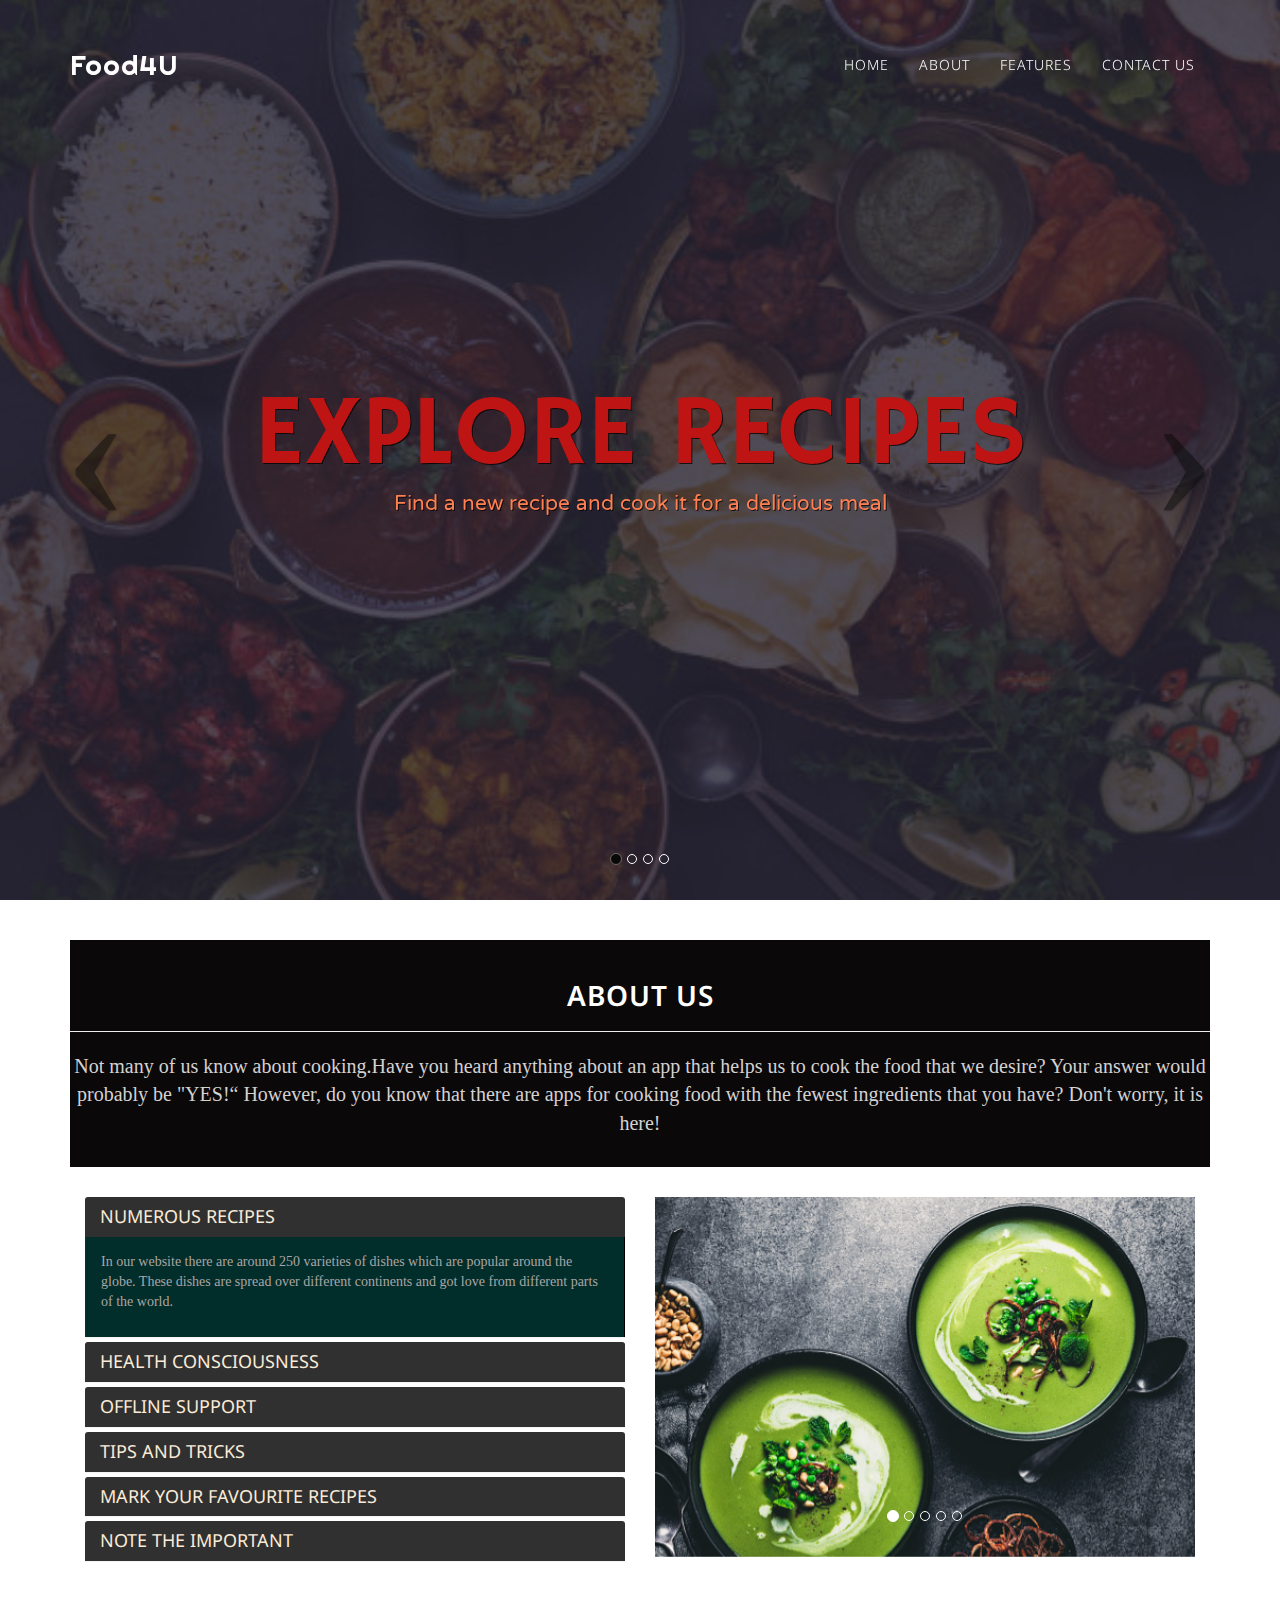
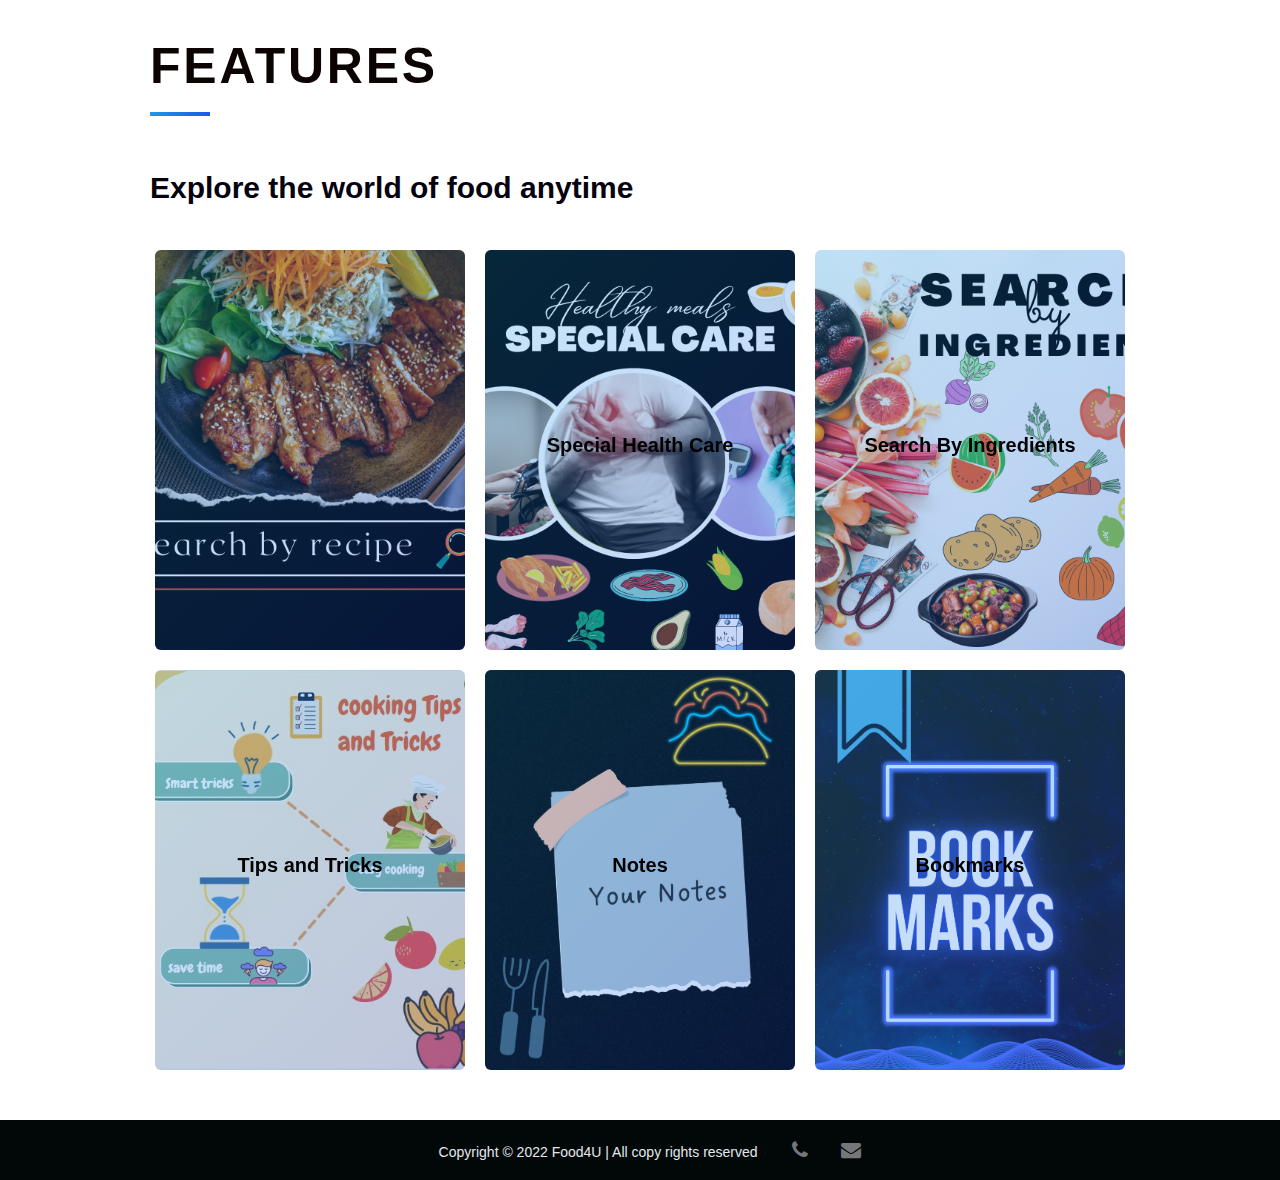
<file: Food4U/Food4U/index.html>
<!DOCTYPE html>
<html>

<head>

    <meta charset="utf-8">
    <meta http-equiv="X-UA-Compatible" content="IE=edge">
    <meta name="viewport" content="width=device-width, initial-scale=1">
    <meta name="description" content="">
    <meta name="author" content="">

    <title>Food4U</title>

	<link href="css/style.css" rel="stylesheet">
    <link href="css/bootstrap.min.css" rel="stylesheet">
    <link href="https://maxcdn.bootstrapcdn.com/font-awesome/4.6.3/css/font-awesome.min.css" rel="stylesheet">
    <link rel='shortcut icon' type='image/x-icon' href='images/logo1.png' />
    <link rel="stylesheet" href="https://cdnjs.cloudflare.com/ajax/libs/font-awesome/4.7.0/css/font-awesome.min.css">
	<link href='https://fonts.googleapis.com/css?family=Noto+Sans' rel='stylesheet' type='text/css'>
	<link href='https://fonts.googleapis.com/css?family=Righteous' rel='stylesheet' type='text/css'>
	<link href='https://fonts.googleapis.com/css?family=PT+Sans' rel='stylesheet' type='text/css'>
	<link href='https://fonts.googleapis.com/css?family=Hammersmith+One' rel='stylesheet' type='text/css'>
	<link href='https://fonts.googleapis.com/css?family=NTR' rel='stylesheet' type='text/css'>
	<link rel="icon" type="image/x-icon" href="images/logo1.png">
</head>

<body style="background-image: url('bgim.png');background-repeat: no-repeat;background-size: cover;">

    <!-- Navigation -->
    <nav class="navbar navbar-default navbar-fixed-top" role="navigation">
        <div class="container">
            <!-- Brand and toggle get grouped for better mobile display -->
            <div class="navbar-header">
                <button type="button" class="navbar-toggle" data-toggle="collapse" data-target="#bs-example-navbar-collapse-1">
                    <span class="sr-only">Toggle navigation</span>
                    <span class="icon-bar"></span>
                    <span class="icon-bar"></span>
                    <span class="icon-bar"></span>
                </button>
                <a class="navbar-brand" href="index.html">Food4U</a>
            </div>
            <!-- Collect the nav links, forms, and other content for toggling -->
            <div class="collapse navbar-collapse" id="bs-example-navbar-collapse-1">
                <ul class="nav navbar-nav">
                    <li>
                        <a href="#mainCarousel">Home</a>
                    </li>
                    <li>
                        <a href="#about">About</a>
                    </li>
                    <li>
                        <a href="#features">Features</a>
                    </li>
                    <li>
                        <a href="#contact">Contact Us</a>
                    </li>
                </ul>
            </div>
            <!-- /.navbar-collapse -->
        </div>
        <!-- /.container -->
    </nav>

    <style>
    
    	.navbar-default {
    		background-color: transparent;
    		border-color: transparent;
    		-webkit-transition: all 0.5s ease 0s;
  			-o-transition: all 0.5s ease 0s;
  			transition: all 0.5s ease 0s;
    	}
    	
    	.navbar-nav { 
    		margin-top: 40px;
    		float: right;
    	}
    	
    	@media screen and (max-width: 767px) {
    	.navbar-nav {
    		float: none;
    		text-align: center;
    		background: rgba(245, 113, 159, 0.756);
    	}
    	}
    	
    	.navbar-default .navbar-brand {
    		margin-top: 40px;
    		font-size: 28px;
    		font-family: 'Righteous', cursive;
    		color: rgb(255, 255, 255);
    		letter-spacing: 1px;
			transition: all;
    		-moz-transition:color .5s ease-in;
   			-o-transition:color .5s ease-in;
    		-webkit-transition:color .5s ease-in;
    	}
    	
    	.navbar-default .navbar-brand span {
    		color: #040505;
			transition: all;
    		-moz-transition:color .5s ease-in;
   			-o-transition:color .5s ease-in;
    		-webkit-transition:color .5s ease-in;
    	}
    	
    	@media screen and (max-width: 400px) {
    	.navbar-default .navbar-brand {
    		font-size: 22px;
    	}
    	}
    	
    	.navbar-default .navbar-brand:hover, .navbar-default .navbar-brand span:hover {
    		color: #060404;
    	}
    	
    	.navbar-default .navbar-nav>li>a {
    		color: #fff;
    		font-size: 14px;
    		font-family: 'Noto Sans', sans-serif;
    		text-transform: uppercase;
    		letter-spacing: 1px;
    	}
    	
    	.navbar-default .navbar-nav>li>a:hover {
    		color: #e3e9ed;
    	}
    	
    	.navbar-default .navbar-nav>li>a:focus {
    		color: #e7f2fa;
    	}
    	
    	.navbar-default .navbar-toggle {
    		margin-top: 40px;
    		border: none;
    	}
    	
		.navbar-default .navbar-toggle:focus, .navbar-default .navbar-toggle:hover {
			background: none;
		}
    	
    	.navbar-default .navbar-toggle .icon-bar {
    		height: 4px;
    		width: 28px;
    		background: #050606;
		}
    	
    	.navbar-default.shrink {
    		background:rgba(10, 10, 10, 0.8)
		}
		
		.navbar-default.shrink .navbar-nav {
			margin-top: 20px;
			margin-bottom: 10px;
		}
		
		.navbar-default.shrink .navbar-brand {
			margin-top: 20px;
		}
		
		.navbar-default.shrink .navbar-toggle {
			margin-top: 25px;
		}

    
    </style>

    <!-- Full Page Image Background Carousel Header -->
    <header id="mainCarousel" class="carousel slide">
        <!-- Indicators -->
        <ol class="carousel-indicators">
            <li data-target="#mainCarousel" data-slide-to="0" class="active"></li>
            <li data-target="#mainCarousel" data-slide-to="1"></li>
            <li data-target="#mainCarousel" data-slide-to="2"></li>
			<li data-target="#mainCarousel" data-slide-to="3"></li>
        </ol>

        <!-- Wrapper for Slides -->
        <div class="carousel-inner">
            <div class="item active">
            <div class="slider_overlay"></div>
                <!-- Set the first background image using inline CSS below. -->
                <div class="fill" style="background-image:url('images/pic1.jpg');">
                    <div class="hero">
                        <hgroup>
                            <h1>Explore Recipes</h1>
                            <h3 style="color:coral">Find a new recipe and cook it for a delicious meal </h3>
                        </hgroup>
                    </div>
                </div>
            </div>
            <div class="item" style="font-family:cursive;">

            <div class="slider_overlay"></div>
                <!-- Set the second background image using inline CSS below. -->
                <div class="fill" style="background-image:url('images/pic2.webp'); font-family:cursive;">
                    <div class="hero">
                        <hgroup>
                            <h1>Find your perfect "MEAL"</h1>
                            <h3 style="color:coral;">You can find the meals that suits your medical issue.</h3>
                        </hgroup>
                    </div>
                </div>
            </div>
            <div class="item">    
            <div class="slider_overlay"></div>
                <!-- Set the third background image using inline CSS below. -->
                <div class="fill" style="background-image:url('images/pic3.jpg');">
                    <div class="hero">
                        <hgroup>
                            <h1>Work Offline</h1>
                            <h3 style="color:coral">There are the selected recipes for you which you can view it even when you are offline.</h3>
                        </hgroup>
                    </div>
                </div>
            </div>
			<div class="item">    
				<div class="slider_overlay"></div>
					<!-- Set the third background image using inline CSS below. -->
					<div class="fill" style="background-image:url('images/pic4.webp');">
						<div class="hero">
							<hgroup>
								<h1>Find Tips</h1>
								<h3 style="color:coral">There are many interesting Tips awaiting for you come and explore.</h3>
							</hgroup>
						</div>
					</div>
				</div>
        </div>

        <!-- Controls -->
        <a class="left carousel-control" href="#mainCarousel" data-slide="prev">
            <span class="icon-prev"></span>
        </a>
        <a class="right carousel-control" href="#mainCarousel" data-slide="next">
            <span class="icon-next"></span>
        </a>

    </header>
    
    <div id="about">
    	<div class="container">
    		<div class="text" style="background-color:rgb(10, 8, 8);">
				<br>
    			<h2 style="color:white;">About Us</h2>
				<hr>
    			<p style="color: rgb(212, 209, 209); font-size:20px;font-family:cursive;">Not many of us know about cooking.Have you heard anything about an app that helps us to cook the food that we desire? Your answer would probably be "YES!“
					 However, do you know that there are apps for cooking food with the fewest ingredients that you have? Don't worry,
													it is here! </p>
													<br>
			</div>

        <div class="col-md-6">
            <!-- begin panel group -->
            <div class="panel-group" id="accordion" role="tablist" aria-multiselectable="true">
                
				
                <!-- panel 1 -->
                <div class="panel panel-default">
                    <!--wrap panel heading in span to trigger image change as well as collapse -->
                    <span class="side-tab" data-target="#tab1" data-toggle="tab" role="tab" aria-expanded="false">
                        <div class="panel-heading" role="tab" id="headingOne"data-toggle="collapse" data-parent="#accordion" href="#collapseOne" aria-expanded="true" aria-controls="collapseOne">
                            <h4 class="panel-title" style="color:antiquewhite">Numerous Recipes</h4>
                        </div>
                    </span>
                    
                    <div style="background-color:rgb(1, 46, 43);color: #35354a;"id="collapseOne" class="panel-collapse collapse in" role="tabpanel" aria-labelledby="headingOne">
                        <div class="panel-body">
                        <!-- Tab content goes here -->
                        <p style="font-family:cursive;">In our website there are around 250 varieties of dishes which are popular around the globe.
						These dishes are spread over different continents and got love from different parts of the world.</p>
					</div>
                    </div>
                </div> 
            
                
                <!-- panel 2 -->
                <div class="panel panel-default"style="background-color:rgb(220, 130, 12);">
                    <!--wrap panel heading in span to trigger image change as well as collapse -->
                    <span class="side-tab" data-target="#tab2" data-toggle="tab" role="tab" aria-expanded="false">
                        <div class="panel-heading" role="tab" id="headingTwo" data-toggle="collapse" data-parent="#accordion" href="#collapseTwo" aria-expanded="false" aria-controls="collapseTwo">
                            <h4 style="color:antiquewhite;"class="panel-title collapsed">Health consciousness</h4>
                        </div>
                    </span>

                    <div style="background-color:rgb(12, 153, 144);;color: #35354a;"id="collapseTwo" class="panel-collapse collapse" role="tabpanel" aria-labelledby="headingTwo">
                        <div class="panel-body">
                        <!-- Tab content goes here -->
                        <p style="font-family:cursive;">We have categorised different dishes for different type of people having health issues such as diabetes, heart or BP problems,acidity or ulcers</p>
						<p style="font-family:cursive;">we care for your disorders.</p>
						</div>
                    </div>
                </div>
                <!-- / panel 3 -->
                <div class="panel panel-default">
                    <!--wrap panel heading in span to trigger image change as well as collapse -->
                    <span class="side-tab" data-target="#tab3" data-toggle="tab" role="tab" aria-expanded="false">
                        <div class="panel-heading" role="tab" id="headingThree"  class="collapsed" data-toggle="collapse" data-parent="#accordion" href="#collapseThree" aria-expanded="false" aria-controls="collapseThree">
                            <h4 class="panel-title" style="color:antiquewhite;">Offline support</h4>
                        </div>
                    </span>

                        <div style="background-color:rgb(1, 46, 43);color: #35354a;"id="collapseThree" class="panel-collapse collapse" role="tabpanel" aria-labelledby="headingThree"style="background-color:rgb(220, 130, 12);">
                          <div class="panel-body">
                          <!-- tab content goes here -->
                        <p style="font-family:cursive;"> Don't worry about your poor net connection.You can enjoy our services even in offline.</p>
						</div>
                        </div>
                 </div>
                <!--  panel 4 -->
                <div class="panel panel-default">
                    <!--wrap panel heading in span to trigger image change as well as collapse -->
                    <span class="side-tab" data-target="#tab4" data-toggle="tab" role="tab" aria-expanded="false">
                        <div class="panel-heading" role="tab" id="headingThree"  class="collapsed" data-toggle="collapse" data-parent="#accordion" href="#collapseFour" aria-expanded="false" aria-controls="collapseFour">
                            <h4 class="panel-title" style="color:antiquewhite;">Tips And Tricks</h4>
                        </div>
                    </span>

                        <div style="background-color:rgb(12, 153, 144);;color: #35354a;"id="collapseFour" class="panel-collapse collapse" role="tabpanel" aria-labelledby="headingFour"style="background-color:rgb(220, 130, 12);">
                          <div class="panel-body">
                          <!-- tab content goes here -->
                        <p style="font-family:cursive;">In our website we have a lot of cooking tips that makes your cooking easier. There are a lot of tips related to preserving item, tricks to cook fast etc..</p>
						</div>
                        </div>
                 </div>
            	<!--  panel 5 -->
                <div class="panel panel-default">
                    <!--wrap panel heading in span to trigger image change as well as collapse -->
                    <span class="side-tab" data-target="#tab5" data-toggle="tab" role="tab" aria-expanded="false">
                        <div class="panel-heading" role="tab" id="headingThree"  class="collapsed" data-toggle="collapse" data-parent="#accordion" href="#collapseFive" aria-expanded="false" aria-controls="collapseFive">
                            <h4 class="panel-title" style="color:antiquewhite;">Mark your favourite recipes</h4>
                        </div>
                    </span>

                        <div style="background-color:rgb(1, 46, 43);color: #35354a;" id="collapseFive" class="panel-collapse collapse" role="tabpanel" aria-labelledby="headingFive"style="background-color:rgb(220, 130, 12);">
                          <div class="panel-body">
                          <!-- tab content goes here -->
                        <p style="font-family:cursive;">If you found any interesting dish that match your taste then bookmark it to view it later. Keep all your favourite recipes together to view any time.</p>
						</div>
                        </div>
                 </div>
				 <!--  panel 6 -->
				 <div class="panel panel-default">
                    <!--wrap panel heading in span to trigger image change as well as collapse -->
                    <span class="side-tab" data-target="#tab6" data-toggle="tab" role="tab" aria-expanded="false">
                        <div class="panel-heading" role="tab" id="headingThree"  class="collapsed" data-toggle="collapse" data-parent="#accordion" href="#collapseSix" aria-expanded="false" aria-controls="collapseSix">
                            <h4 class="panel-title" style="color:antiquewhite;">Note the important</h4>
                        </div>
                    </span>

                        <div style="background-color:rgb(12, 153, 144);color: #04040c;"id="collapseSix" class="panel-collapse collapse" role="tabpanel" aria-labelledby="headingSix"style="background-color:rgb(220, 130, 12);">
                          <div class="panel-body">
                          <!-- tab content goes here -->
                        <p style="font-family:cursive;color:rgb(223, 213, 213);">You can take notes of the things that you find important and can use it for future. </p>
						</div>
                        </div>
                 </div>
				 
				

			</div>
             </div> 
   	 		 <div class="col-md-6">
    			<div id="carousel" class="carousel slide" data-ride="carousel">
				<!-- Indicators -->
					<ol class="carousel-indicators">
			  			<li data-target="#carousel" data-slide-to="0" class="active"></li>
			    		<li data-target="#carousel" data-slide-to="1"></li>
			    		<li data-target="#carousel" data-slide-to="2"></li>
			    		<li data-target="#carousel" data-slide-to="3"></li>
			    		<li data-target="#carousel" data-slide-to="4"></li>
					</ol>
					<!-- Wrapper for slides -->
					<div class="carousel-inner">
			    		<div class="item active">
			    			<img src="images/teapic.jpg" alt="First slide">
			    		</div>
			    		
			    		<div class="item">
			    			<img src="images/notespc.jpg" alt="Third slide">
			    		</div>
			    		<div class="item">
			    			<img src="images/bookpic.jpg" alt="Second slide">
			    		</div>
			    		
			    		<div class="item">
			    			<img src="images/pic5.webp" alt="fifth slide">
			    		</div>
						<div class="item">
			    			<img src="images/collectpic.jpg" alt="fifth slide">
			    		</div>
					</div>
				</div>
			</div>
             
        </div>
    </div>
    
	<div class="content" id="features">
		<h1 class="heading " style="color:rgb(12, 3, 3); font-size: 50px;">FEATURES</h1>
		<hr>
		<hr>
		<b class="description" style="color:rgb(5, 2, 13);font-size:30px">Explore the world of food anytime</b>
		<a class="card" href="searchbyrecipe.html" style="color:#010b0b">
		  <div class="front" style="background-image: url(searchpic.jpg);object-fit:fill;">
			
		  </div>
		  <div class="back" style="background:linear-gradient(-90deg, rgb(202, 92, 32),rgb(187, 83, 38),rgb(197, 64, 3))">
			<div >
			  <p style="color:#010b0b;font-family: cursive;">Search your favorite Recipe just by knowing it's name. You can know the ingredients and the procedure to make it.</p>
      <div >
        
      </div>
			</div>
		  </div></a><a class="card" href="spcare.html" >
		  <div class="front" style="background-image: url(./healthc.png);">
			<p style="color:black;font-size:20px">Special Health Care</p>
		  </div>
		  <div class="back" style="background:linear-gradient(-90deg, rgb(202, 92, 32),rgb(187, 83, 38),rgb(197, 64, 3));">
			<div>
			  <b style="color:#010b0b;font-family: cursive;">If your are following a diet based on your medical condition, here you can find the one that suits your diet.</b>
        
			</div>
		  </div></a><a class="card" href="searchbyIng.html">
		  <div class="front" style="background-image: url(searchingr.png);">
			<p style="color:black;font-size:20px">Search By Ingredients</p>
		  </div>
		  <div class="back" style="background:linear-gradient(-90deg, rgb(202, 92, 32),rgb(187, 83, 38),rgb(197, 64, 3))">
			<div>
			  <b style="color:#010b0b;font-family: cursive;">If you have a few ingredients left and you doesn't know what to do. Don't worry this will help you with it. Just search the recipe by mentioning ingredients</b>
			</div>
		  </div></a><a class="card" href="tips.html">
		  <div class="front" style="background-image: url(tipscard.jpg)">
			<p style="color:black;font-size:20px">Tips and Tricks</p>
		  </div>
		  
		  <div class="back" style="background:linear-gradient(-90deg, rgb(202, 92, 32),rgb(187, 83, 38),rgb(197, 64, 3))">
			<div>
			  <p style="color:#010b0b;font-family: cursive;">we have many cooking tips that saves your food and also helps you to store different items for a long time with out spoiling.</b>
			</div>
		</div> 
	</a><a class="card" href="spcare.html" >
		<div class="front" style="background-image: url(./images/Notes.png);">
		  <p style="color:black;font-size:20px">Notes</p>
		</div>
		<div class="back" style="background:linear-gradient(-90deg, rgb(202, 92, 32),rgb(187, 83, 38),rgb(197, 64, 3))">
		  <div>
			<p style="color:#010b0b;font-family: cursive;"> Make a note of the things that you feel important.And view it anytime.</p>
	  
		  </div>
		</div>
	</a><a class="card" href="spcare.html" >
		<div class="front" style="background-image: url(./images/Bookmarks.png);">
		  <p style="color:black;font-size:20px">Bookmarks</p>
		</div>
		<div class="back" style="background:linear-gradient(-90deg, rgb(202, 92, 32),rgb(187, 83, 38),rgb(197, 64, 3))">
		  <div>
			<b style="color:#010b0b;font-family: cursive;">Mark the recipe that you find important and review it when ever you need And enjoy your favourite dish any time.</b>
	  
		  </div>
		</div>
    
	</div>
	</div>
    <div class="footer" style="padding-top:20px;">
		<a  style="color:#e3e9ed;">Copyright &copy; 2022 Food4U | All copy rights reserved</a>
		<a href="tel:7569685795" style="padding-left:30px"><i class="fa fa-phone" style="font-size:20px;color: #747779;"></i></a>
		<a href="mailto:ucs20345@rmd.ac.in" style="padding-left:30px"><i class="fa fa-envelope" style="font-size:20px;color: #747779;"></i></a>
	</div>


    <!-- jQuery -->
    <script src="js/jquery.js"></script>

    <!-- Bootstrap Core JavaScript -->
    <script src="js/bootstrap.min.js"></script>
    
    <script src="js/jquery.isotope.js"></script>
    
    <script src="js/jquery.scrollUp.min.js"></script>
    
    
	<script type="text/javascript">
	
	$('a[href^="#"]').on('click', function(event) {
    	var target = $(this.getAttribute('href'));
    	if( target.length ) {
       		event.preventDefault();
        	$('html, body').stop().animate({
            	scrollTop: target.offset().top
        	}, 1000);
    	}
	});

	</script>
    
    
    <!-- Navbar Change on Scroll -->
	<script type="text/javascript">
		$(function(){
 		var shrinkHeader = 100;
  		$(window).scroll(function() {
    		var scroll = getCurrentScroll();
      		if ( scroll >= shrinkHeader ) {
           		$('.navbar-default').addClass('shrink');
        	}
       		else {
            	$('.navbar-default').removeClass('shrink');
        	}
  		});
		function getCurrentScroll() {
    		return window.pageYOffset || document.documentElement.scrollTop;
    	}
	});

	</script>    


	<!-- Portfolio Isotope Settings -->
	<script type="text/javascript">

	$(window).load(function(){
  
  
 	 var $container = $('.portfolioContainer'),
     	$body = $('body'),
     	colW = 375,
      	columns = null;

  
  	$container.isotope({
    // disable window resizing
    	resizable: true,
   	 	masonry: {
        columnWidth: colW
    	}
  	});
  
  	$(window).smartresize(function(){
    // check if columns has changed
    	var currentColumns = Math.floor( ( $body.width() -30 ) / colW );
    	if ( currentColumns !== columns ) {
      	// set new column count
      	columns = currentColumns;
      	// apply width to container manually, then trigger relayout
      	$container.width( columns * colW )
        	.isotope('reLayout');
    	}
    
  	}).smartresize(); // trigger resize to set container width
  	$('.portfolioFilter a').click(function(){
        	$('.portfolioFilter .current').removeClass('current');
        	$(this).addClass('current');
 
        	var selector = $(this).attr('data-filter');
        	$container.isotope({
			
            filter: selector,
         });
        	 return false;
   	 	});
  
	});

	</script>
	
	
	<!-- Scroll To Top Settings -->
    <script type="text/javascript">
    
    $(function () {
  		$.scrollUp({
    		scrollName: 'scrollUp', // Element ID
    		topDistance: '300', // Distance from top before showing element (px)
    		topSpeed: 600, // Speed back to top (ms)
    		animation: 'fade', // Fade, slide, none
    		animationInSpeed: 200, // Animation in speed (ms)
    		animationOutSpeed: 200, // Animation out speed (ms)
    		activeOverlay: false, // Set CSS color to display scrollUp active point, e.g '#00FFFF'
    		scrollImg: true,
  		});
	});
    
    </script>

	
</body>

</html>
</file>
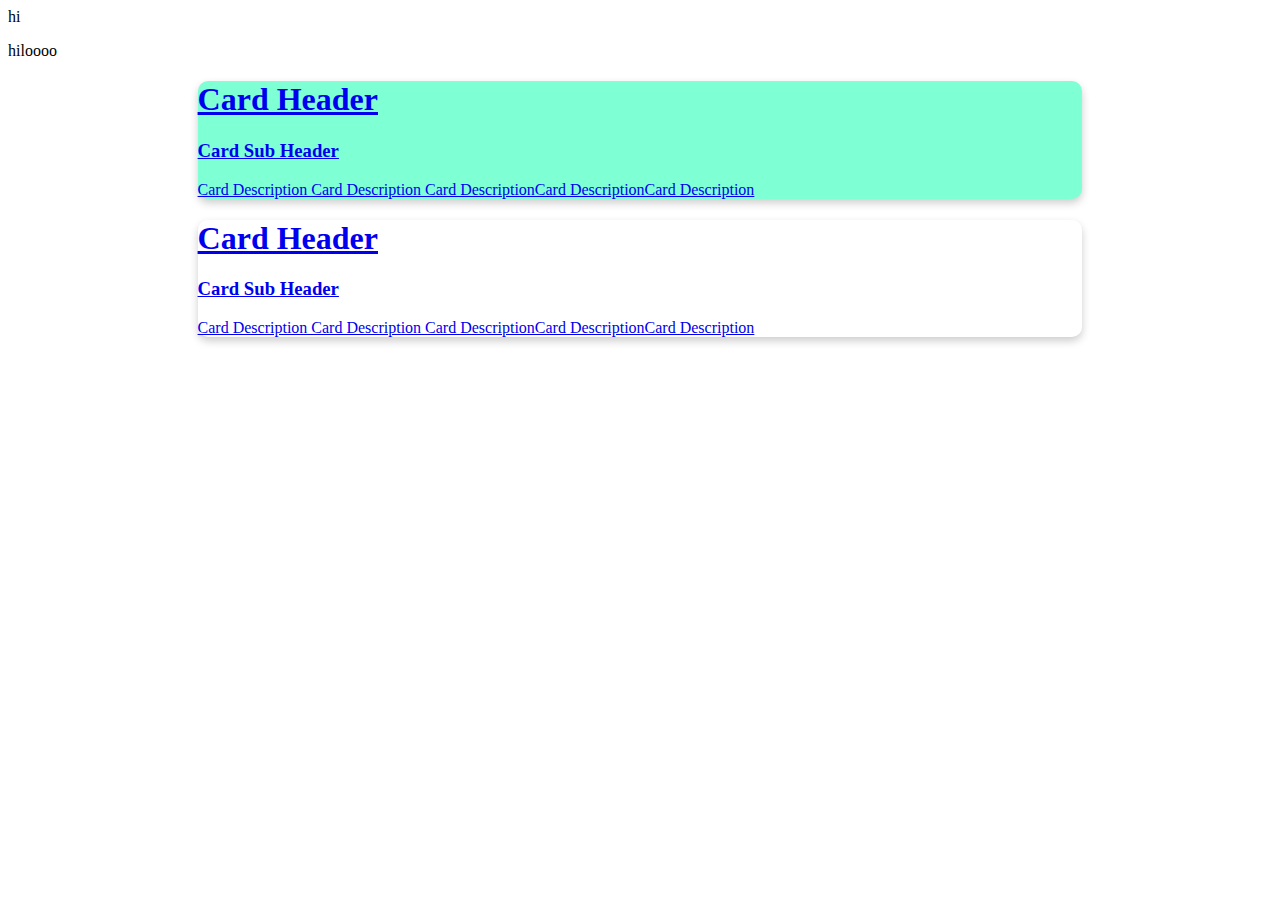
<file: Food4U/Food4U/fun.html>
<!DOCTYPE html>
<html>
    <head>
        hi
        <link  href="fun.css" rel="stylesheet">
    </head>
    <body>
    
            
        
        <p>hiloooo</p>
        <div class="control-width">
            <a href="your-link-bio">
              <div class="card">
              <h1>Card Header</h1>
              <h3>Card Sub Header</h3>
              <p>Card Description Card Description Card DescriptionCard DescriptionCard Description<p>
              </div>
            </a>
          </div>
        
        
         <a href="your-link-bio">
           <div class="card2">
             <h1>Card Header</h1>
             <h3>Card Sub Header</h3>
             <p>Card Description Card Description Card DescriptionCard DescriptionCard Description<p>
           </div>
         </a>
        </div>
    </body>
</html>
</file>
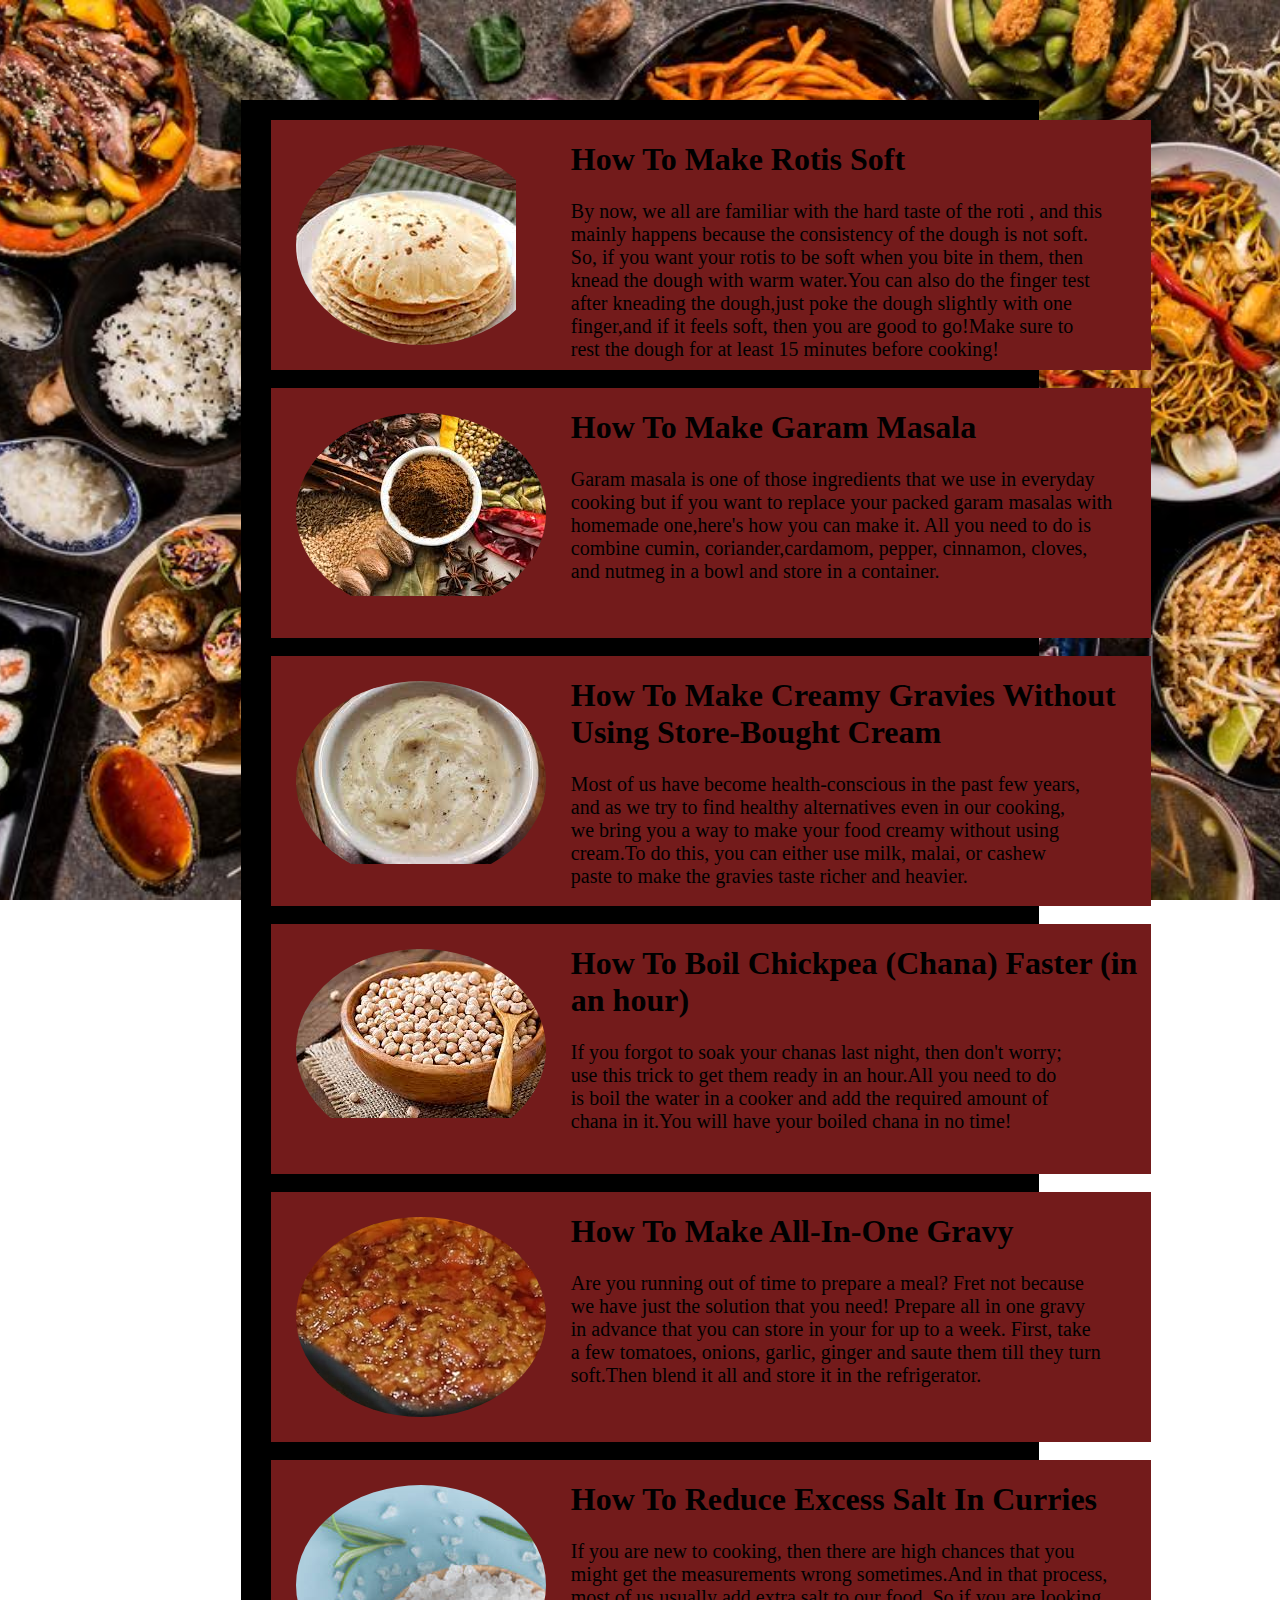
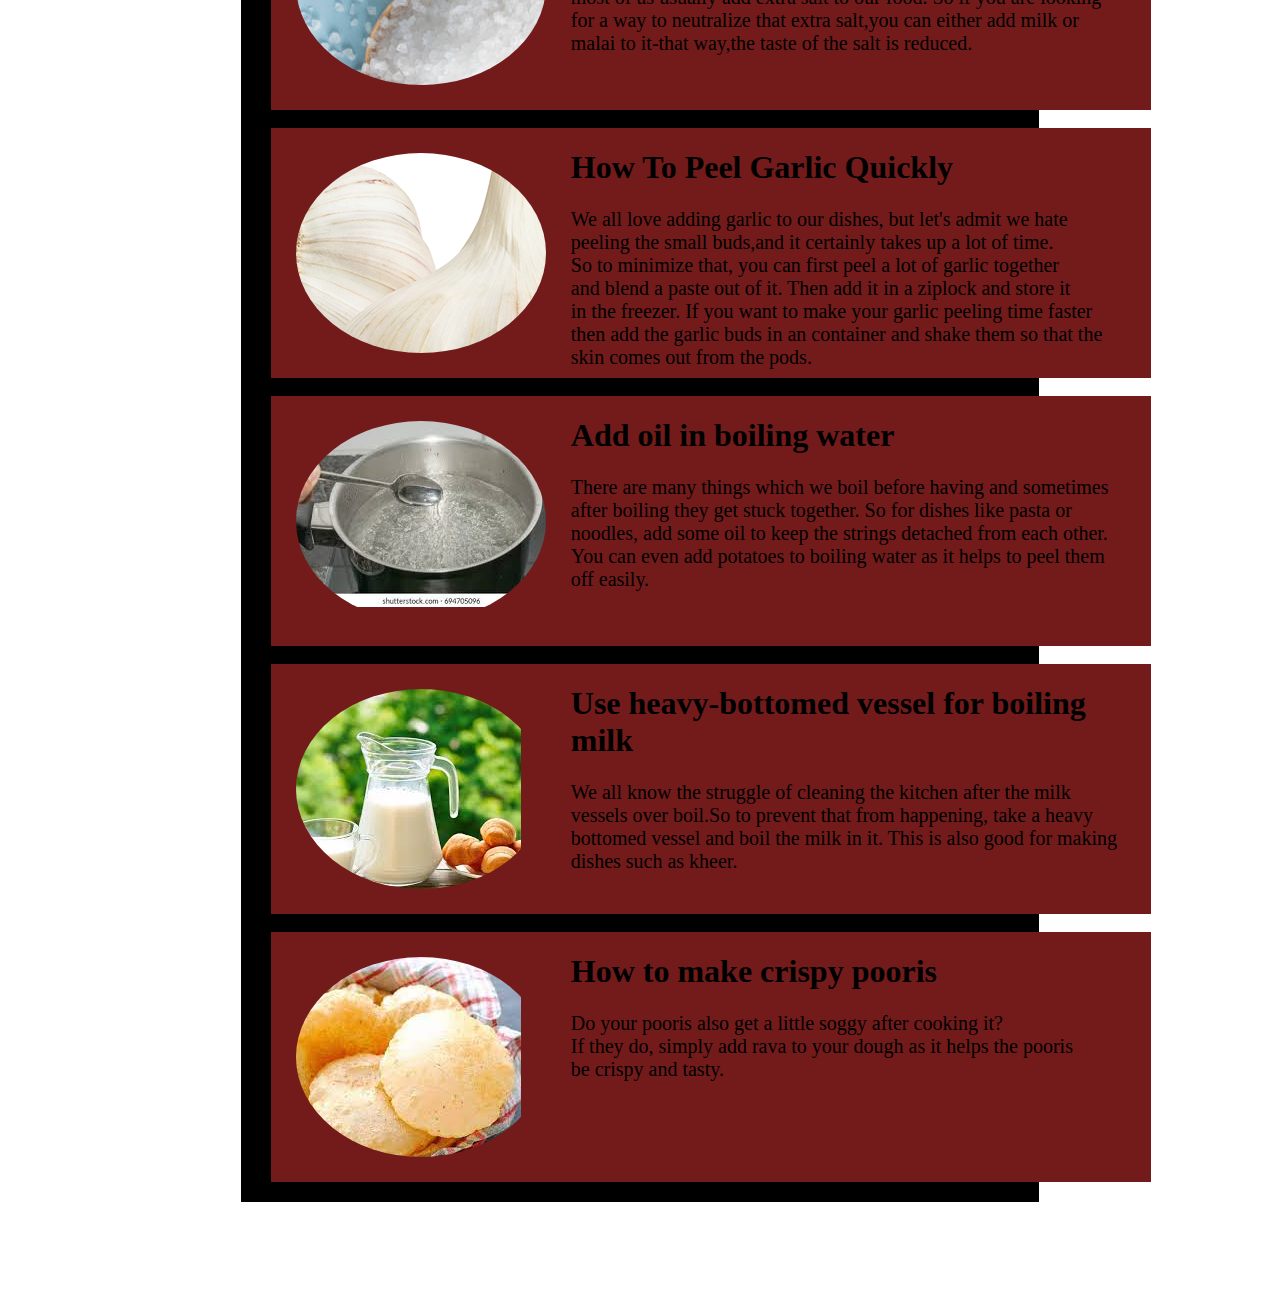
<file: Food4U/Food4U/tips.html>
<!DOCtype html>
<html>
    <head>
        <meta charset="utf-8">
        <title>Food4U</title>
        <link rel="icon" type="image/x-icon" href="images/logo1.png">
        <style>
            html{
                background:url(image/hloooo.jpg)no-repeat center center fixed;
                -webkit-background-size:cover;
                -moz-background-size:cover;
                background-size:cover;
            }
        </style>
        <link rel="stylesheet" href="tips.css">
    </head>
    <body>
        <div class="container">
            <div class="box">
                <div class="circle circle1">
                    <img src="image/rotii.jpg">   
            </div>
                <div>
                    <h1>How To Make Rotis Soft</h1>
                <p style="font-size:20px;font-family:geogeria">By now, we all are familiar with the hard taste of the roti , and this<br>
                     mainly happens because the consistency of the dough is not soft.<br>
                     So, if you want your rotis to be soft when you bite in them, then <br>
                     knead the dough with warm water.You can also do the finger test <br>
                     after kneading the dough,just poke the dough slightly with one<br>
                     finger,and if it feels soft, then you are good to go!Make sure to<br> 
                     rest the dough for at least 15 minutes before cooking!</p>
                </div>
        </div>
            <br>
            <div class="box">
                <div class="circle circle1">
                    <img src="image/masala.jpg">   
            </div>
                <div>
                    <h1>How To Make Garam Masala</h1>
                <p style="font-size:20px;font-family:geogeria">Garam masala is one of those ingredients that we use in everyday<br> 
                    cooking but if you want to replace your packed garam masalas with<br>
                     homemade one,here's how you can make it. All you need to do is<br>
                     combine cumin, coriander,cardamom, pepper, cinnamon, cloves,<br>
                     and nutmeg in a bowl and store in a container. </p>
                </div>
        </div>
        <br>
            <div class="box">
                <div class="circle circle1">
                <img src="image/creamygravy.jpg">
            </div>
            <div>
                <h1>How To Make Creamy Gravies Without Using Store-Bought Cream</h1>
                <p style="font-size:20px;font-family:geogeria">
                    Most of us have become health-conscious in the past few years,<br> 
                    and as we try to find healthy alternatives even in our cooking,<br>
                    we bring you a way to make your food creamy without using <br>
                    cream.To do this, you can either use milk, malai, or cashew<br>
                    paste to make the gravies taste richer and heavier.
                </p>
            </div>
        </div>
            <br>
            <div class="box">
                <div class="circle circle1">
                <img src="image/chana.jpg">
            </div>
            <div>
                <h1>How To Boil Chickpea (Chana) Faster (in an hour)</h1>
                <p style="font-size:20px;font-family:geogeria">
                    If you forgot to soak your chanas last night, then don't worry; <br>
                    use this trick to get them ready in an hour.All you need to do<br>
                    is boil the water in a cooker and add the required amount of<br>
                    chana in it.You will have your boiled chana in no time!
                </p>
            </div>
        </div>
            <br>
            <div class="box">
                <div class="circle circle1">
                    <img src="image/mixedgravy.jpg">
                </div>
                <div>
                    <h1> How To Make All-In-One Gravy</h1>
                    <p style="font-size:20px;font-family:geogeria">Are you running out of time to prepare a meal? Fret not because<br> 
                        we have just the solution that you need! Prepare all in one gravy<br>
                          in advance that you can store in your for up to a week. First, take<br> 
                          a few tomatoes, onions, garlic, ginger and saute them till they turn<br> 
                          soft.Then blend it all and store it in the refrigerator.</p>
                </div>
            </div>
            <br>
            <div class="box">
                <div class="circle circle1">
                    <img src="image/salt1.jpg">
                </div>
                <div>
                    <h1>How To Reduce Excess Salt In Curries</h1>
                    <p style="font-size:20px;font-family:geogeria">If you are new to cooking, then there are high chances that you <br>
                        might get the measurements wrong sometimes.And in that process,<br>
                        most of us usually add extra salt to our food. So if you are looking <br>
                        for a way to neutralize that extra salt,you can either add milk or <br>
                        malai to it-that way,the taste of the salt is reduced.</p>
                </div>
            </div>
            <br>
            <div class="box">
                <div class="circle circle1">
                    <img src="image/garlic1.png">
                </div>
                <div>
                    <h1>
                        How To Peel Garlic Quickly
                    </h1>
                    <p style="font-size:20px;font-family:geogeria">
                        We all love adding garlic to our dishes, but let's admit we hate<br>
                         peeling the small buds,and it certainly takes up a lot of time.<br>
                          So to minimize that, you can first peel a lot of garlic together<br>
                           and blend a paste out of it. Then add it in a ziplock and store it<br> 
                           in the freezer. If you want to make your garlic peeling time faster<br>
                           then add the garlic buds in an container and shake them so that the<br> 
                           skin comes out from the pods. 
                    </p>
                </div>
            </div>
            <br>
            <div class="box">
                <div class="circle circle1">
                    <img src="image/oilwater.jpg">
                </div>
                <div>
                    <h1>Add oil in boiling water</h1>
                    <p style="font-size:20px;font-family:geogeria">
                        There are many things which we boil before having and sometimes<br>
                         after boiling they get stuck together. So for dishes like pasta or <br>
                         noodles, add some oil to keep the strings detached from each other.<br> 
                         You can even add potatoes to boiling water as it helps to peel them <br>
                         off easily.
                    </p>
                </div>
            </div>
            <br>
            <div class="box">
                <div class="circle circle1">
                    <img src="image/milk1.jpg">
                </div>
                <div>
                    <h1>Use heavy-bottomed vessel for boiling milk</h1>
                    <p style="font-size:20px;font-family:geogeria">
                        We all know the struggle of cleaning the kitchen after the milk<br>
                        vessels over boil.So to prevent that from happening, take a heavy bottomed vessel and boil the milk 
                         in it. This is also good for making dishes such as kheer.
                    </p>
                </div>
            </div>
            <br>
            <div class="box">
                <div class="circle circle1">
                <img src="image/poori.jpg">
            </div>
            <div>
                <h1>
                    How to make crispy pooris
                </h1>
                <p style="font-size:20px;font-family:geogeria">Do your pooris also get a little soggy after cooking it?<br> 
                    If they do, simply add rava to your dough as it helps the pooris<br>
                     be crispy and tasty.</p>
            </div>
        </div>
        </div>
    </body>
</html>
</file>
<file: Food4U/Food4U/css/style.css>
html,
body {
    height: 100%;
}

body {
	overflow-x: hidden;
}

#scrollUp {
  bottom: 20px;
  right: 20px;
  width: 38px; /* Width of image */
  height: 38px; /* Height of image */
  background: url(../images/top.avif) no-repeat;
}


/******** Slider ********/

.carousel, .item, .active {
    height: 100%;
}

.carousel-inner {
    height: 100%;
}

.fill {
    width: 100%;
    height: 100%;
    background-position: center;
    -webkit-background-size: cover;
    -moz-background-size: cover;
    background-size: cover;
    -o-background-size: cover;
}


#mainCarousel .slider_overlay {
    background: none repeat scroll 0 0 #252333;
    height: 100%;
    opacity: 0.8;
    position: absolute;
    right: 0;
    top: 0;
    width: 100%;
    z-index: 0;
}

#mainCarousel .hero {
    position: relative;
    top: 50%;
    left: 50%;
    z-index: 1000;
    color: rgb(190, 20, 20);
    text-align: center;
    padding: 0 13%;
    font-family: 'NTR', sans-serif;
    text-shadow: 1px 1px 0 rgba(0, 0, 0, .75);
    -webkit-transform: translate3d(-50%, -50%, 0);
    -moz-transform: translate3d(-50%, -50%, 0);
    -ms-transform: translate3d(-50%, -50%, 0);
    -o-transform: translate3d(-50%, -50%, 0);
    transform: translate3d(-50%, -50%, 0);
}

#mainCarousel .hero h1 {
    font-size: 100px;
    margin: 0;
    padding: 0;
    font-family: 'Hammersmith One', sans-serif;
    text-transform: uppercase;
}

#mainCarousel .hero h3 {
    font-size: 26px;
    margin: 0;
    padding: 0;
}

#mainCarousel .hero button {
	margin-top: 30px;
	background: #060606;
	font-size: 20px;
	padding: 10px 20px;
	outline: none;
}

#mainCarousel .carousel-indicators {
	position: absolute;
	z-index: 1000;
}

#mainCarousel .carousel-control {
	position: absolute;
	z-index: 1000;
}

#mainCarousel .carousel-control.left {
	background-image: none;
}

#mainCarousel .carousel-control.right {
	background-image: none;
}

@media screen and (min-width: 768px) {
#mainCarousel .carousel-control .icon-next, #mainCarousel .carousel-control .icon-prev {
    width: 200px;
    height: 200px;
    margin-top: -100px;
    font-size: 200px;
    margin-right: -100px;
    margin-left: -100px;
    color: #070808;
}
}

#mainCarousel .carousel-indicators .active {
    background: #080808;
    border: 1px solid #676869; 
}


/******** Media Queries ********/

@media screen and (max-width: 1071px) {
#mainCarousel .hero h1 {
	font-size: 70px;
}
}

@media screen and (max-width: 938px) {
#mainCarousel .hero h1 {
	font-size: 60px;
}
}

@media screen and (max-width: 799px) {
#mainCarousel .hero h1 {
	font-size: 60px;
}
}

@media screen and (max-width: 799px) {
#mainCarousel .hero h3 {
	font-size: 22px;
}
}

@media screen and (max-width: 608px) {
#mainCarousel .hero h1 {
	font-size: 50px;
}
}

@media screen and (max-width: 608px) {
#mainCarousel .hero h3 {
	font-size: 20px;
}
}

@media screen and (max-width: 507px) {
#mainCarousel .hero h1 {
	font-size: 45px;
}
}

@media screen and (max-width: 507px) {
#mainCarousel .hero h3 {
	font-size: 18px;
}
}

@media screen and (max-width: 400px) {
#mainCarousel .hero h1 {
	font-size: 40px;
}
}

@media screen and (max-width: 400px) {
#mainCarousel .hero h3 {
	font-size: 16px;
}
}

/******** About Section ********/

#about {
	padding-top: 40px;
	padding-bottom: 40px;
}

#about .text h2 {
	font-size: 28px;
	text-transform: uppercase;
	font-family: 'Noto Sans', sans-serif;
	letter-spacing: 1px;
	font-weight: 600;
	text-align: center;
}

#about .text p {
	text-align: center;
	font-family: 'PT Sans', sans-serif;
	font-size: 16px;
}

#about .panel-group {
	margin-top: 30px;
}

#about .panel-heading:hover {
    cursor:pointer;
}

#about .panel-heading {
    -webkit-touch-callout: none;
    -webkit-user-select: none;
    -khtml-user-select: none;
    -moz-user-select: none;
    -ms-user-select: none;
    user-select: none;    
}

#about .side-tab:hover {
     cursor: pointer;
}
    
#about .panel.panel-default {
     border: none;
     box-shadow:blanchedalmond;
     border-bottom-right-radius: 0px;
     border-bottom-left-radius: 0px;
        
}

#about .panel-heading {
     border: none;
     background-color: rgb(49, 48, 48);
     color: rgb(132, 13, 13);
}

#about .panel-title {
    font-weight: 400;
    font-size: 18px;
    text-transform: uppercase;
    color: #070808;
    font-family: 'Noto Sans', sans-serif;
}
 
#about .panel-body {
	border-right: 1px solid #000001;
	border-left: 1px solid #282827d4;
	font-family: 'PT Sans', sans-serif;
  color:rgb(171, 165, 165);
}     

#about #carousel {
	margin-top: 30px;
	position: relative;
	display: block;
}

#about #carousel .item img {
	width: 100%;
}


/******** Features Section ********/




/* no transition on .isotope container */

.isotope .isotope-item {
  /* change duration value to whatever you like */
  -webkit-transition-duration: 0.6s;
     -moz-transition-duration: 0.6s;
          transition-duration: 0.6s;
}

.isotope .isotope-item {
  -webkit-transition-property: -webkit-transform, opacity;
     -moz-transition-property:    -moz-transform, opacity;
          transition-property:         transform, opacity;
}

/******** Footer ********/


.footer {
	margin-top: 20px;
  	width: 100%;
  	height: 60px;
  	background-color:rgb(2, 7, 8);
  	text-align: center;
}

.footer .text-muted {
	padding: 20px;
	margin: 0px;
	color: #fff;
}
html {
  font-size: 18px;
  line-height: 1.5;
  font-weight: 300;
  color: #333;
  font-family: "Nunito Sans", sans-serif;
}

body {
  margin: 0;
  padding: 0;
  height: 100vh;
  background-color: #ecf0f9;
  background-attachment: fixed;
}

.content {
  display: flex;
  margin: 0 auto;
  justify-content: center;
  align-items: center;
  flex-wrap: wrap;
  max-width: 1000px;
}

.heading {
  width: 100%;
  margin-left: 1rem;
  font-weight: 900;
  font-size: 1.618rem;
  text-transform: uppercase;
  letter-spacing: 0.1ch;
  line-height: 1;
  padding-bottom: 0.5em;
  margin-bottom: 1rem;
  position: relative;
}
.heading:after {
  display: block;
  content: "";
  position: absolute;
  width: 60px;
  height: 4px;
  background: linear-gradient(135deg, #1a9be6, #1a57e6);
  bottom: 0;
}

.description {
  width: 100%;
  margin-top: 0;
  margin-left: 1rem;
  margin-bottom: 3rem;
}

.card {
  color: inherit;
  cursor: pointer;
  width: calc(33% - 2rem);
  min-width: calc(33% - 2rem);
  height: 400px;
  min-height: 400px;
  perspective: 1000px;
  margin: 1rem;
  position: relative;
}
@media screen and (max-width: 800px) {
  .card {
    width: calc(50% - 2rem);
  }
}
@media screen and (max-width: 500px) {
  .card {
    width: 100%;
  }
}

.front,
.back {
  display: flex;
  border-radius: 6px;
  background-position: center;
  background-size: cover;
  text-align: center;
  justify-content: center;
  align-items: center;
  position: absolute;
  height: 100%;
  width: 100%;
  -webkit-backface-visibility: hidden;
  backface-visibility: hidden;
  transform-style: preserve-3d;
  transition: ease-in-out 600ms;
}

.front {
  background-size: cover;
  padding: 2rem;
  font-size: 1.618rem;
  font-weight: 600;
  color: #fff;
  overflow: hidden;
  font-family: Poppins, sans-serif;
}
.front:before {
  position: absolute;
  display: block;
  content: "";
  top: 0;
  left: 0;
  right: 0;
  bottom: 0;
  background: linear-gradient(135deg, #1a9be6, #1a57e6);
  opacity: 0.25;
  z-index: -1;
}
.card:hover .front {
  transform: rotateY(180deg);
}
.card:nth-child(even):hover .front {
  transform: rotateY(-180deg);
}

.back {
  background: #fff;
  transform: rotateY(-180deg);
  padding: 0 2em;
}
.back .button {
  background: linear-gradient(135deg, #1a9be6, #1a57e6);
}
.card:hover .back {
  transform: rotateY(0deg);
}
.card:nth-child(even) .back {
  transform: rotateY(180deg);
}
.card:nth-child(even) .back .button {
  background: linear-gradient(135deg, #e61a80, #e61a3c);
}
.card:nth-child(even) .back .button:before {
  box-shadow: 0 0 10px 10px rgba(230, 26, 60, 0.25);
  background-color: rgba(230, 26, 60, 0.25);
}
.card:nth-child(even):hover .back {
  transform: rotateY(0deg);
}
</file>
<file: Food4U/Food4U/fun.css>
.card {
    background-color: aquamarine;
    box-shadow: 0 4px 8px 0 rgba(0, 0, 0, 0.2);
    transition: 0.3s;
    border-radius: 10px;
    width: 100%;
}

.card:hover { box-shadow: 0 8px 16px 0 rgba(124, 5, 5, 0.2); }
  
.control-width { width: 70%; margin: auto; }

.card2 {
    box-shadow: 0 4px 8px 0 rgba(0, 0, 0, 0.2);
    transition: 0.3s;
    border-radius: 10px;
    margin: auto;
    width: 70%;
}

.card2:hover { box-shadow: 0 8px 16px 0 rgba(0, 0, 0, 0.2); }
</file>
<file: Food4U/Food4U/tips.css>
.container{
    width:60%;
    padding: 20px;
    margin: 100px auto;
    background:black;
    display: flex;
    flex-direction:column;
    justify-content:center;
    
}

.box{
    width: 880px;
    height: 250px;
    background:rgb(115, 27, 27);
    margin: 0px 10px;
    transition: 1s;

}
.box:hover{
    transform: scale(1.3);
    background:rgb(228, 168, 91);
    z-index: 2;
    box-shadow: 2px 2px 2px #000;
    padding:15px;
    
}
.circle{
    position:relative;
    overflow:hidden;
    float:left;
}
.circle.circle1{
    width:250px;
    height:200px;
    border-radius:50%;
    margin:25px;

}
.box.role{
    display:flex;
    text-align:right;
    width:auto;
}
</file>
